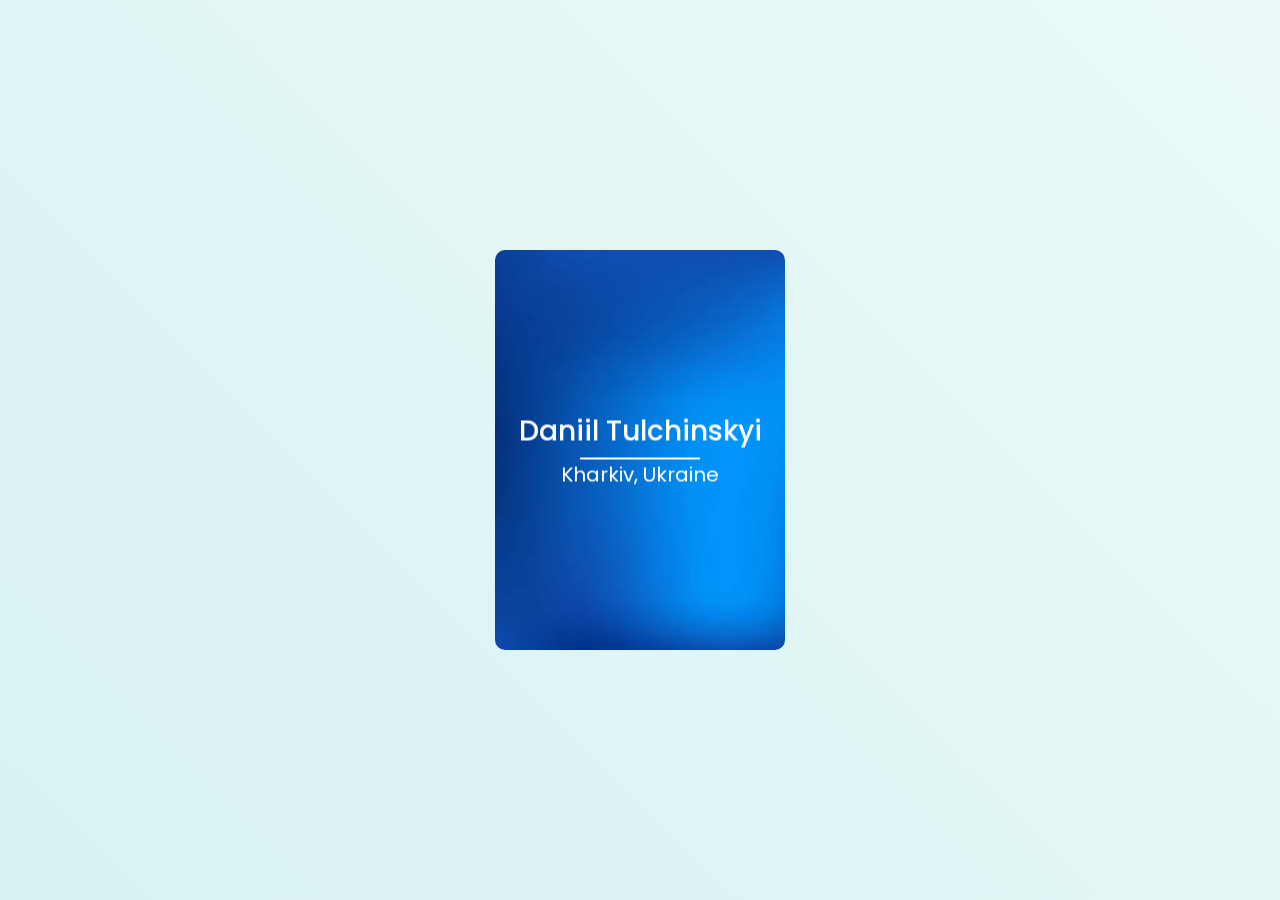
<file: Flip card/index.html>
<!DOCTYPE html>
<html lang="en">
<head>
    <meta charset="UTF-8">
    <meta name="viewport" content="width=device-width, initial-scale=1.0">
    <title>Flip card</title>
    <link rel="stylesheet" href="style.css">
    <link rel="stylesheet" 
href="https://cdn.jsdelivr.net/npm/boxicons@latest/css/boxicons.min.css">
</head>
<body>
    <div class="center">
        <div class="front-face">
            <div class="contents front">
                <p>Daniil Tulchinskyi</p>
                <span>Kharkiv, Ukraine</span>
            </div>
        </div>
        <div class="back-face">
            <div class="contents back">
                <p>IT Step</p>
                <span>Follow me</span>
                <div class="icons">
                    <i class='bx bxl-facebook-circle'></i>
                    <i class='bx bxl-telegram' ></i>
                    <i class='bx bxl-youtube' ></i>
                    <i class='bx bxl-instagram' ></i>
                </div>
            </div>
        </div>
    </div>
</body>
</html>
</file>
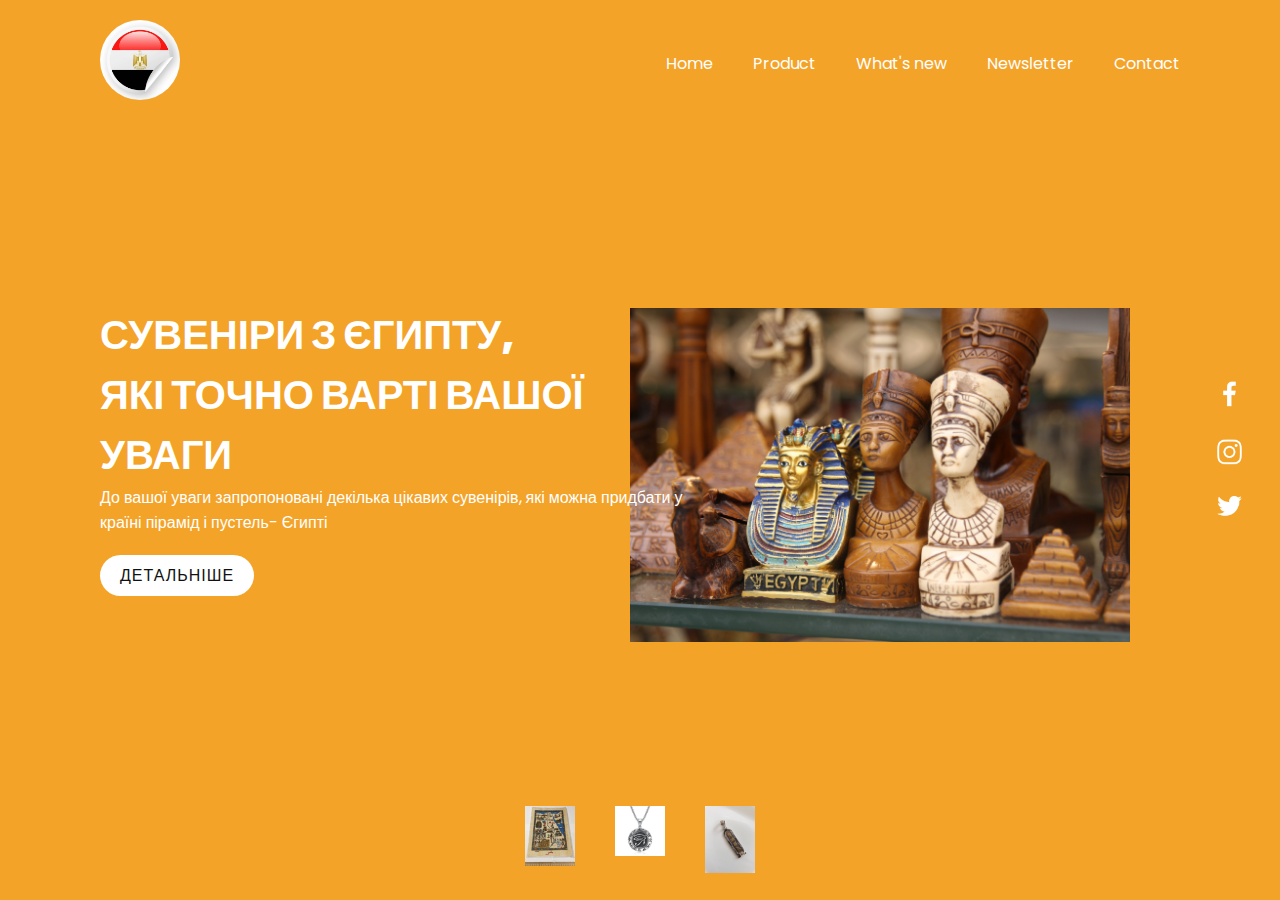
<file: LandingPage/index.html>
<!DOCTYPE html>
<html lang="en">
<head>
    <meta charset="UTF-8">
    <meta name="viewport" content="width=device-width, initial-scale=1.0">
    <title>Сувеніри з Єгипту</title>
    <link rel="stylesheet" href="style.css">
</head>
<body>
    <section class="sec">
         <header>
            <a href="">
                <img class="logo" src="img/Logo_Egupt.jpg" alt="">
            </a>
            <ul>
                <li><a href="">Home</a></li>
                <li><a href="">Product</a></li>
                <li><a href="">What's new</a></li>
                <li><a href="">Newsletter</a></li>
                <li><a href="">Contact</a></li>
            </ul>
         </header>
         <div class="content">
            <div class="textBox">
                <h2>Сувеніри з Єгипту,<br><span>які точно варті вашої уваги</span></h2>
                <p>До вашої уваги запропоновані декілька цікавих сувенірів, які можна придбати у країні пірамід і пустель- Єгипті</p>
                <a href="Souvenirs/index.html">Детальніше</a>
            </div>
            <div class="imgBox">
                <img src="img/Єгипет.jpg" alt="" class="Egupt">
            </div>
         </div>
         <ul class="thumb">
            <li><img src="img/Папірус.jpg" onclick="imgSlide('img/pepsi001.png'); changeColor('#0062be')"></li>
            <li><img src="img/Амулет.jpg" onclick="imgSlide('img/pepsi002.png'); changeColor('#e60c2c')"></li>
            <li><img src="img/Картуш.jpg" onclick="imgSlide('img/pepsi003.png'); changeColor('#1e1e1e')"></li>
         </ul>
         <ul class="sci">
            <li><a href=""><img src="img/facebook.png" alt=""></a></li>
            <li><a href=""><img src="img/instagram.png" alt=""></a></li>
            <li><a href=""><img src="img/twitter.png" alt=""></a></li>
         </ul>
    </section>
    <script>
        function imgSlide(anythig){
            document.querySelector('.pepsi').src = anythig; 
        }
        function changeColor(color){
            const sec = document.querySelector('.sec');
            sec.style.background = color; 
        }
    </script>
</body>
</html>
</file>
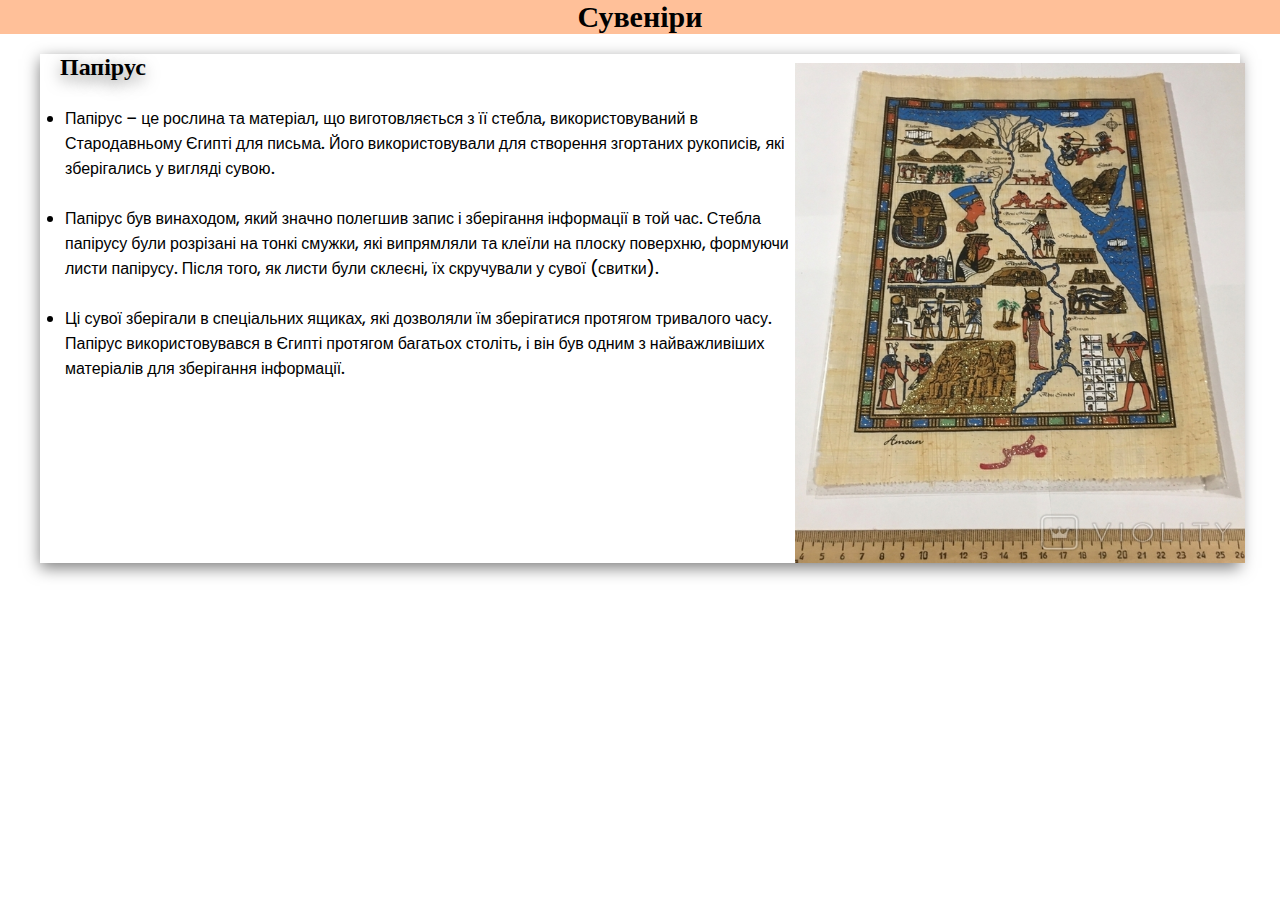
<file: LandingPage/Souvenirs/index.html>
<!DOCTYPE html>
<html lang="en">
<head>
    <meta charset="UTF-8">
    <meta name="viewport" content="width=device-width, initial-scale=1.0">
    <title>Сувеніри</title>
    <link rel="stylesheet" href="style.css">
</head>
<body>
    <div class="content">
        <h1>Сувеніри</h1>   
        <div class="papirus">
            <h2>Папірус</h2>
            <ul>
                <li>Папірус – це рослина та матеріал, що виготовляється з її стебла, використовуваний в Стародавньому Єгипті для письма. Його використовували для створення згортаних рукописів, які зберігались у вигляді сувою.
                </li>
                <li>Папірус був винаходом, який значно полегшив запис і зберігання інформації в той час. Стебла папірусу були розрізані на тонкі смужки, які випрямляли та клеїли на плоску поверхню, формуючи листи папірусу. Після того, як листи були склеєні, їх скручували у сувої (свитки).
                </li>
                <li>Ці сувої зберігали в спеціальних ящиках, які дозволяли їм зберігатися протягом тривалого часу. Папірус використовувався в Єгипті протягом багатьох століть, і він був одним з найважливіших матеріалів для зберігання інформації.
                </li>
                <img src="img/Папірус.jpg" alt="">
            </ul>
        </div>
    </div>
</body>
</html>
</file>
<file: Flip card/style.css>
@import url('https://fonts.googleapis.com/css2?family=Poppins:ital,wght@0,100;0,200;0,300;0,400;0,500;0,600;0,700;0,800;0,900;1,100;1,200;1,300;1,400;1,500;1,600;1,700;1,800;1,900&display=swap');
*{
    margin: 0;
    padding: 0;
    box-sizing: border-box;
    font-family: 'Poppins', sans-serif;
}
body{
    height: 100vh;
    background: linear-gradient(45deg, #d8f2f2 0%, #ebf9f9 100%);
}
.center, .front-face, .back-face, .contents{
    position: absolute;
}
.center{
    top: 50%;
    left: 50%;
    transform: translate(-50%, -50%);
    height: 400px;
    width: 290px;
    transform-style: preserve-3d;
    perspective: 1000px;
}
.front-face, .back-face{
    height: 100%;
    width: 100%;
    text-align: center;
    background: url(background.jpg);
    background-size: cover;
    background-position: center;
    border-radius: 10px;
    backface-visibility: hidden;
    transform-style: preserve-3d;
    transition: transform 0.7s cubic-bezier(0.4,0.2,0.2,1);
}
.contents{
    left: 0;
    top: 50%;
    width: 100%;
    perspective: 100px;
    transform: translateY(-50%) translateZ(60px) scale(0.94);
}
.front p{
    color: white;
    font-size: 28px;
    font-weight: 500;
}
.front p:after{
    content: '';
    display: block;
    left: 0;
    right: 0;
    height: 2px;
    width: 120px;
    background: white;
    margin: 0 auto;
    margin-top: 5px;
}
.front span{
    color: white;
    font-size: 20px;
}
.back-face{
    transform: rotateY(180deg);
    background: linear-gradient(45deg, #043348 0%, #032535 100%);
}
.back{
    color: white;
}
.back h2{
    font-size: 33px;
    padding-bottom: 5px;
}
.back span{
    font-size: 25px;
}
.center:hover > .back-face{
    transform: rotateY(0);
}
.center:hover > .front-face{
    transform: rotateY(-180deg);
}
.icons{
    margin: 10px 0;
}
.icons .bx{
    color: #042f4b;
    font-size: 20px;
    height: 40px;
    width: 40px;
    background: white;
    border-radius: 50%;
    line-height: 40px;
    margin: 0 5px;
    cursor: pointer;
}
</file>
<file: LandingPage/style.css>
@import url('https://fonts.googleapis.com/css2?family=Poppins:ital,wght@0,100;0,200;0,300;0,400;0,500;0,600;0,700;0,800;0,900;1,100;1,200;1,300;1,400;1,500;1,600;1,700;1,800;1,900&display=swap');
*{
    margin: 0;
    padding: 0;
    box-sizing: border-box;
    font-family: 'Poppins', sans-serif;
}
section{
    position: relative;
    width: 100%;
    height: 100vh;
    padding: 100px;
    display: flex;
    justify-content: space-between;
    align-items: center;
    transition: 0.5s;
    background: #f4a329;
}
header{
    position: absolute;
    top: 0;
    left: 0;
    width: 100%;
    padding: 20px 100px;
    display: flex;
    justify-content: space-between;
    align-items: center;
}
header .logo{
    position: relative;
    max-width: 80px;
    border-radius: 100px;
}
header ul{
    position: relative;
    display: flex;
}
header ul li{
    list-style: none;
}
header ul li a{
    display: inline-block;
    color: white;
    font-weight: 400px;
    margin-left: 40px;
    text-decoration: none;
}
.content{
    position: relative;
    width: 100%;
    display: flex;
    justify-content: space-between;
    align-items: center;
}
.content .textBox{
    position: relative;
    max-width: 600px;
}
.content .textBox h2{
    color: white;
    font-size: 2.5em;
    line-height: 1.5em;
    font-weight: 900;
    text-transform: uppercase;
}
.content .textBox h2 span{
    font-size: 1em;
}
.content .textBox p{
    color: white;
}
.content .textBox a{
    display: inline-block;
    margin-top: 20px;
    padding: 8px 20px;
    background: white;
    color: #111;
    border-radius: 40px;
    font-weight: 500;
    letter-spacing: 1px;
    text-decoration: none;
    text-transform: uppercase;
}
.content .imgBox{
    width: 600px;
    display: flex;
    padding-right: 50px;
    margin-top: 50px;
    justify-content: flex-end;
}
.content .imgBox{
    max-width: 260px;
}
.content .imgBox .Egupt{
    width: 500px;
}
.thumb{
    position: absolute;
    left: 50%;
    bottom: 20px;
    transform: translateX(-50%);
    display: flex;
}
.thumb li{
    list-style: none;
    display: inline-block;
    margin: 0 20px;
    cursor: pointer;
    transition: 0.5s;
}
.thumb li img{
    max-width: 50px;
}
.thumb li:hover{
    transform: translateY(-15px);
}
.sci{
    position: absolute;
    top: 50%;
    right: 30px;
    transform: translateY(-50%);
    display: flex;
    justify-content: center;
    align-items: center;
    flex-direction: column;
}
.sci li{
    list-style: none;
}
.sci li a{
    display: inline-block;
    filter: invert(1);
    margin: 5px 0;
    transform: scale(0.6);
}
</file>
<file: LandingPage/Souvenirs/style.css>
@import url('https://fonts.googleapis.com/css2?family=Monomakh&family=Playfair+Display:ital,wght@0,400..900;1,400..900&family=Poppins:ital,wght@0,100;0,200;0,300;0,400;0,500;0,600;0,700;0,800;0,900;1,100;1,200;1,300;1,400;1,500;1,600;1,700;1,800;1,900&family=Righteous&family=Teko:wght@300..700&display=swap');
*{
    margin: 0;
    padding: 0;
}
.content h1{
    text-align: center;
    font-size: 30px;
    font-family: Tahoma;
    font-weight: 700;
    background: rgba(255, 98, 0, 0.4);
}
.papirus{
    width: 1200px;
    margin: auto;
    box-shadow: 0 5px 15px rgba(0,0,0,0.5);
}
.content h2{
    margin: 20px;
    font-weight: 700;
    text-shadow: 0 5px 15px rgba(0,0,0,0.5);
}
.content ul li{
    margin: 25px;
    font-family: 'Poppins', sans-serif;
    font-size: 16px;
    font-weight: 500;
    width: 750px;
}
.content ul img{
    display: block;
    width: 450px;
    height: 500px;
    margin-left: 755px;
    margin-top: -343px;
}
</file>
